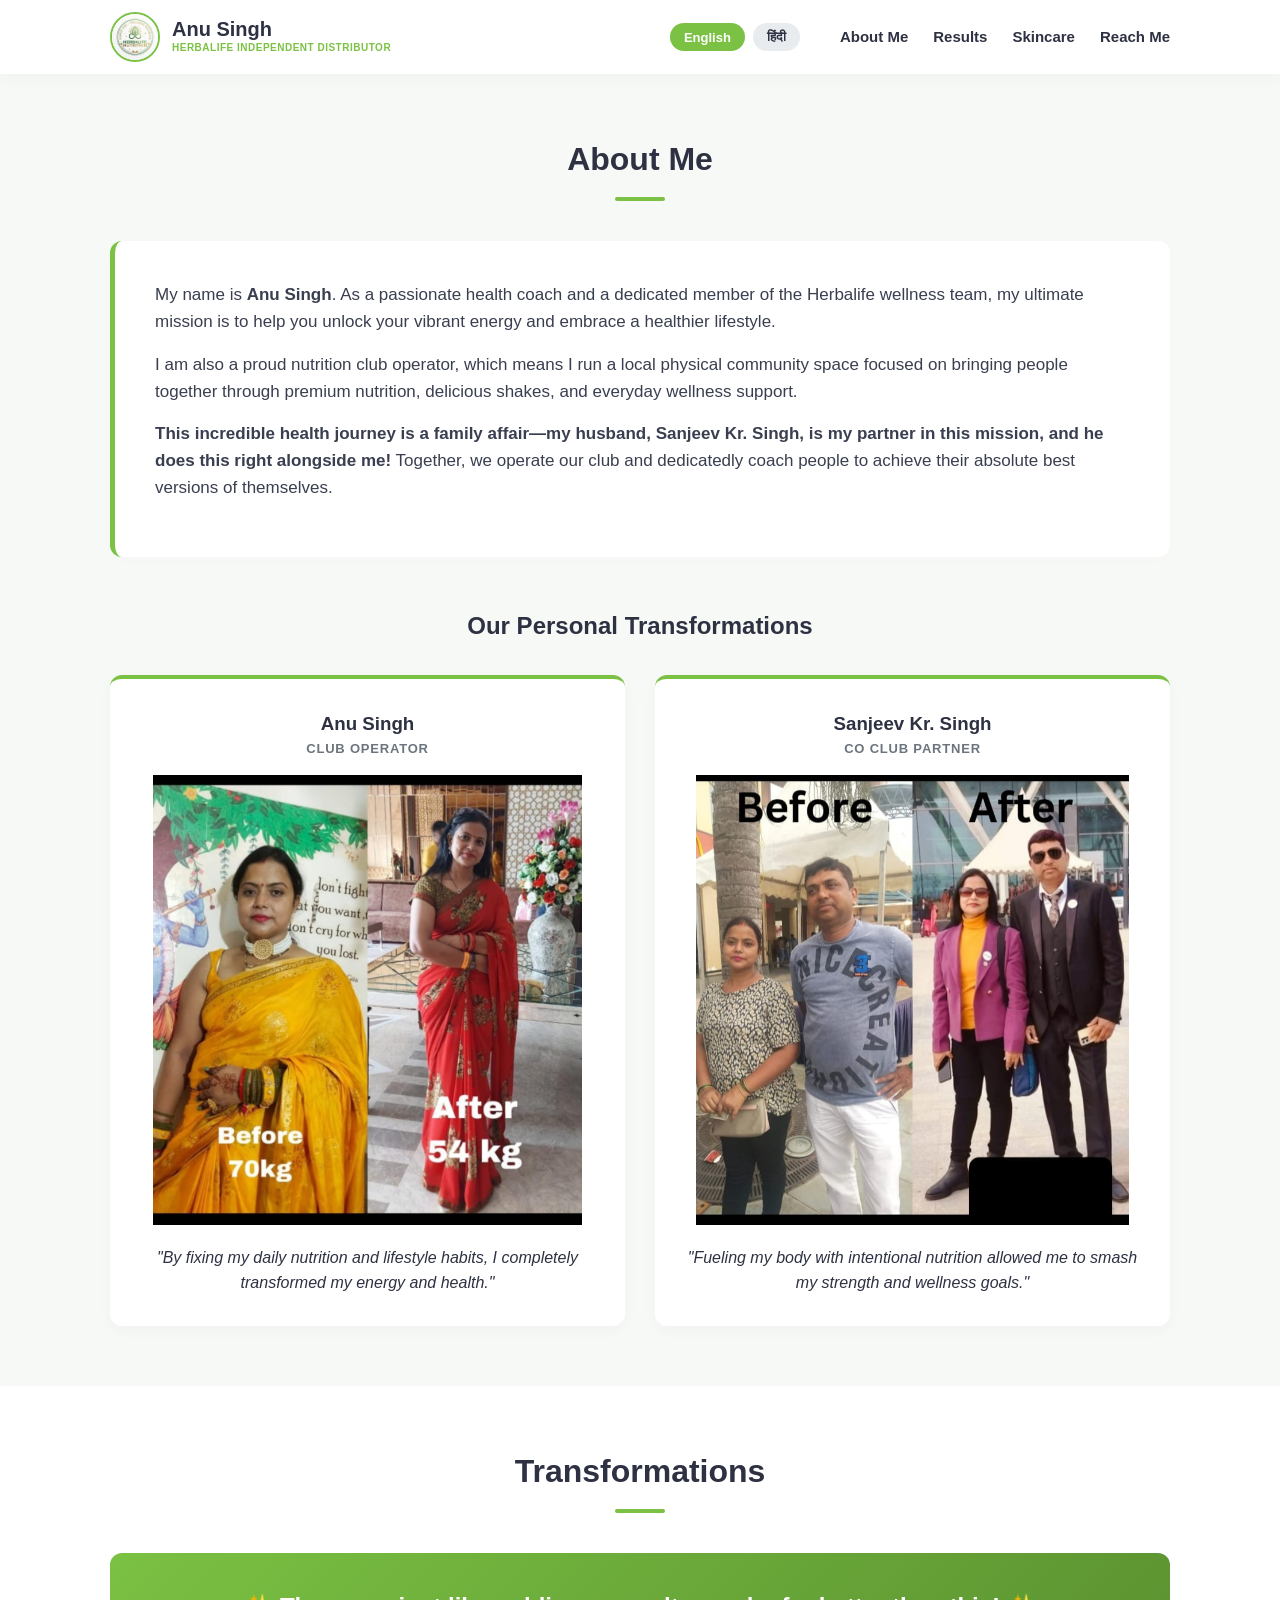
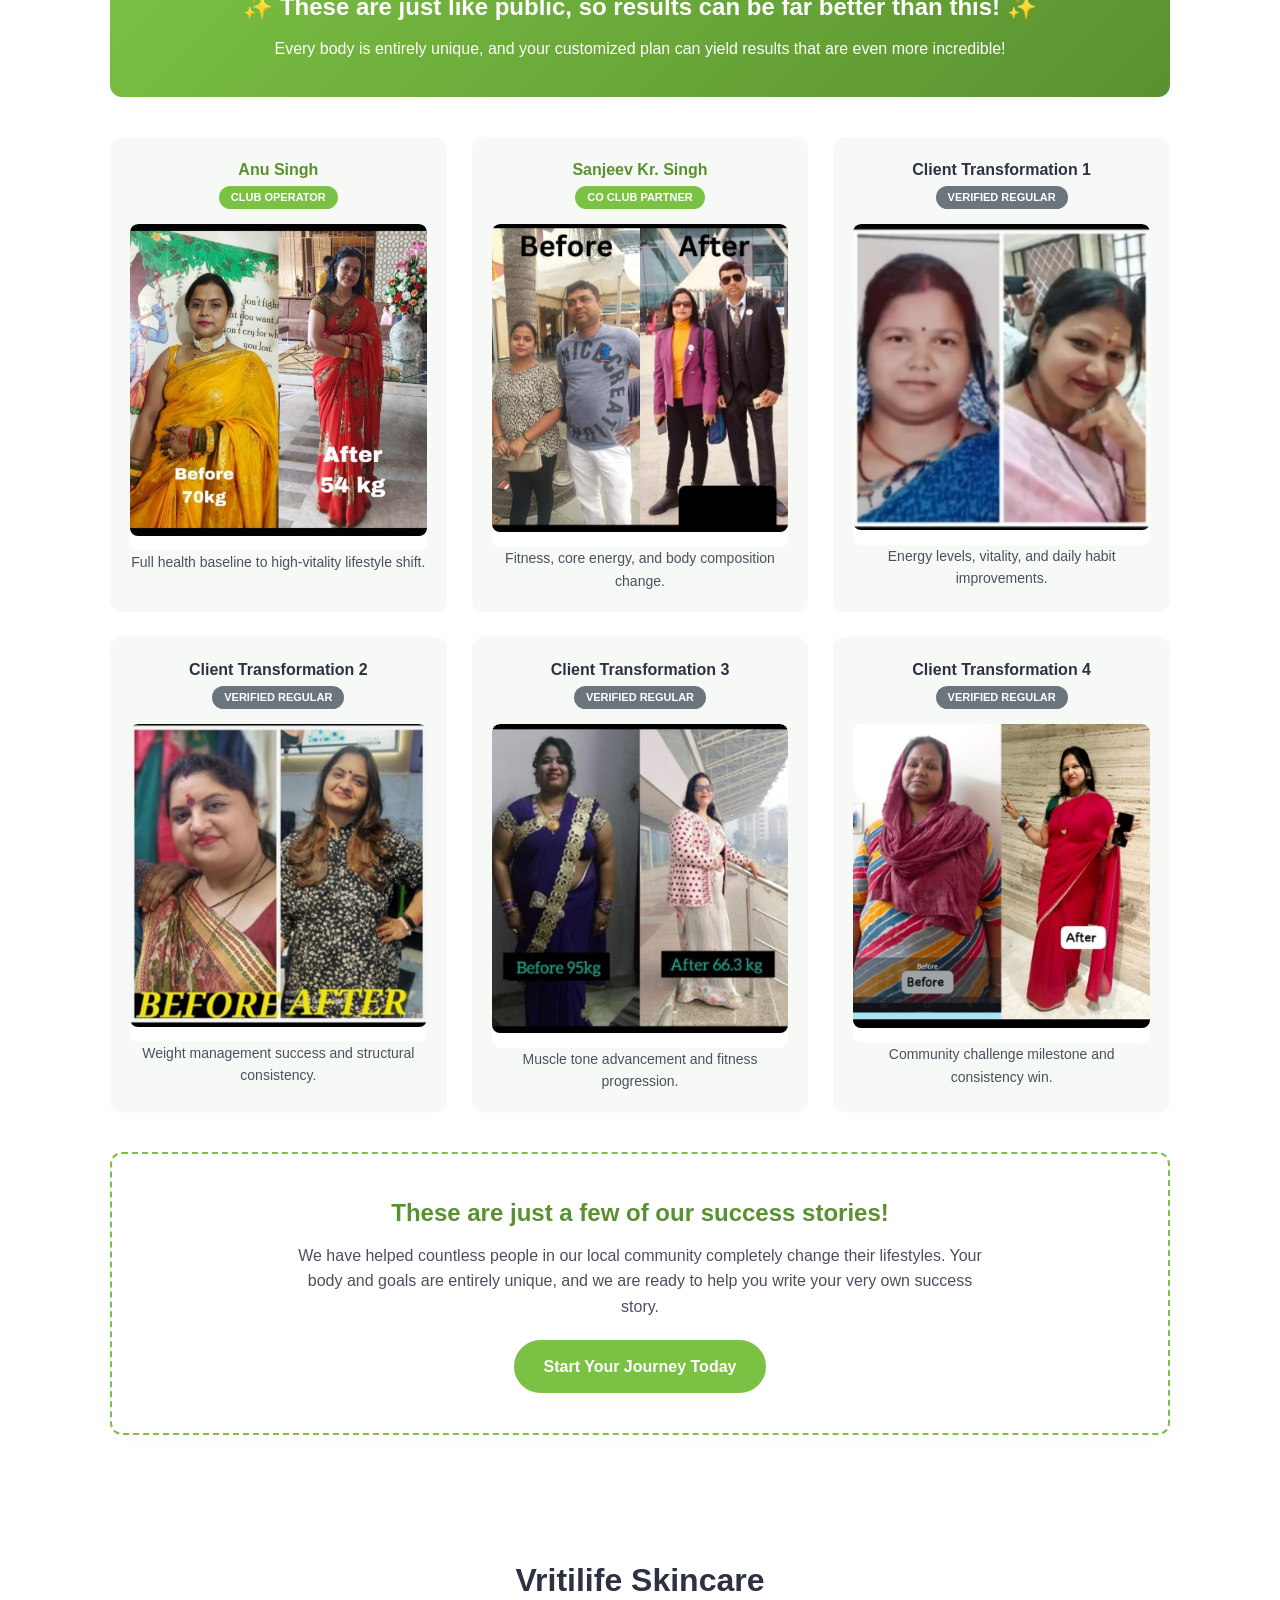
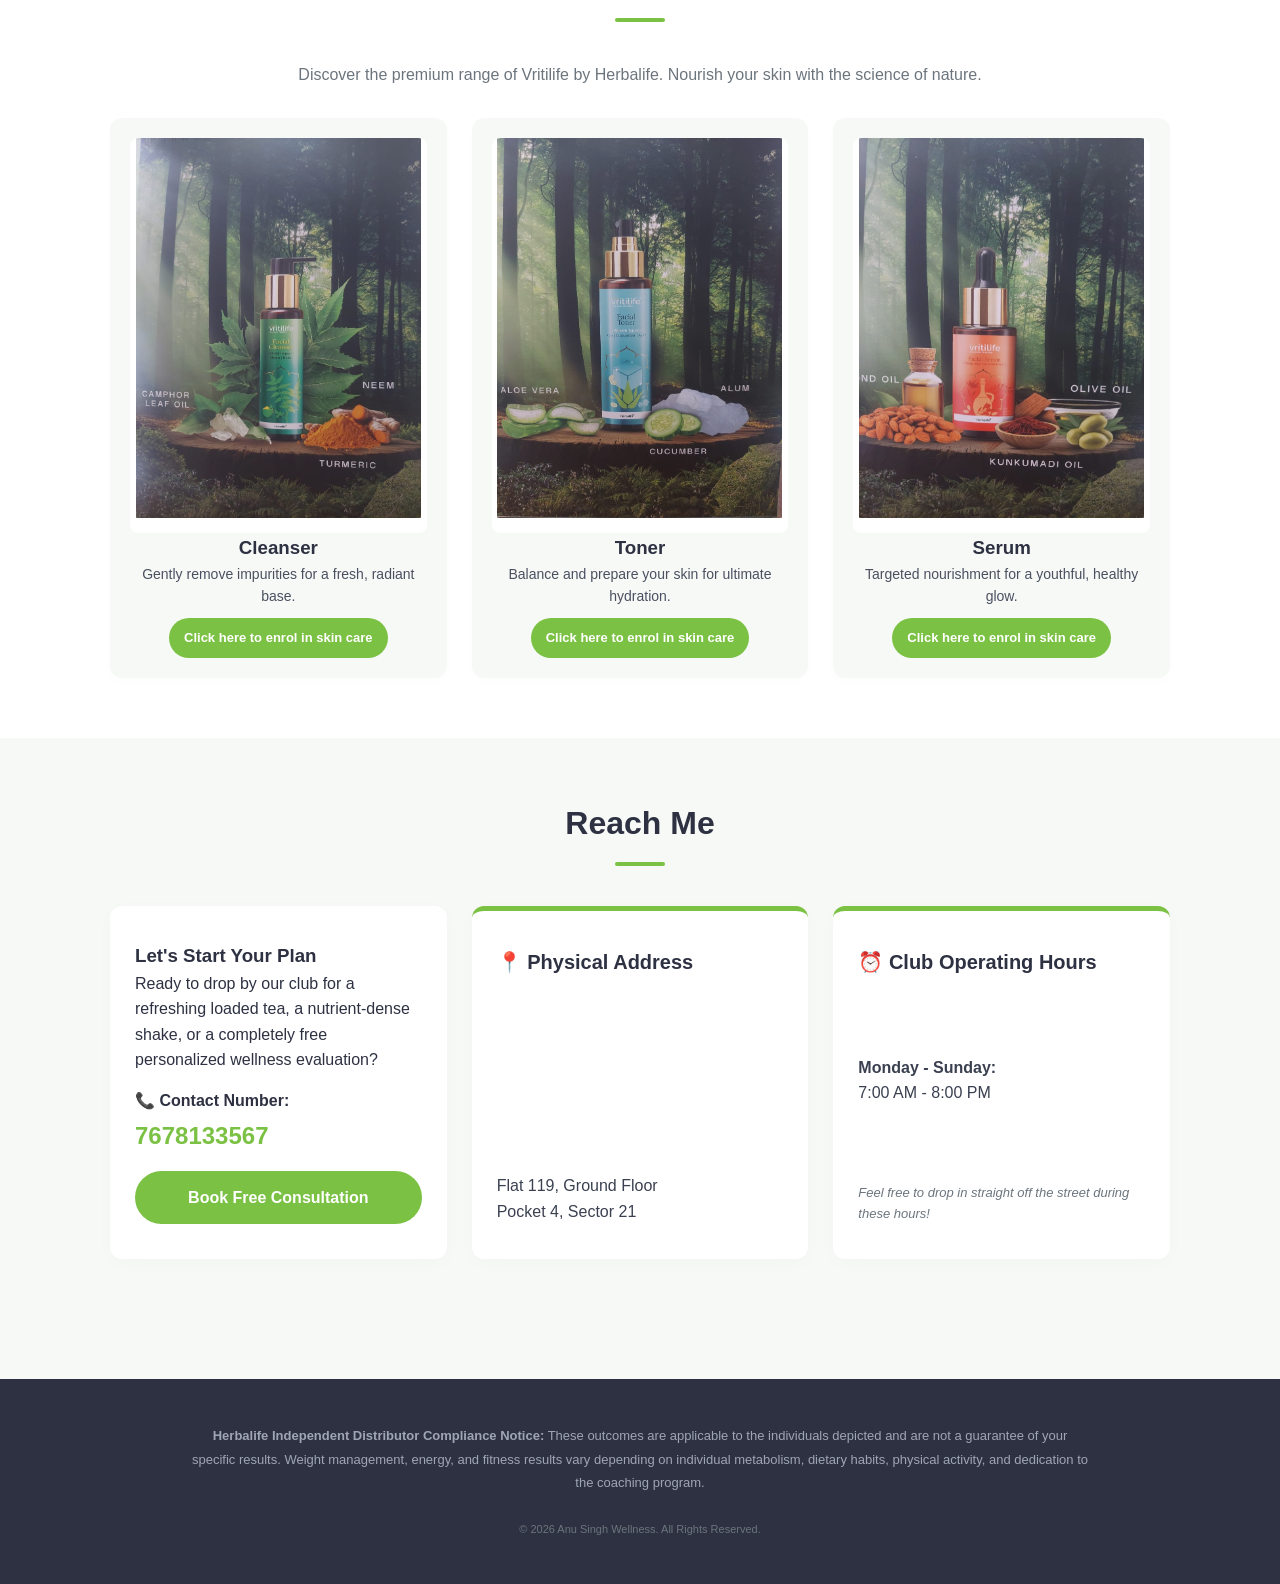
<file: index.html>
<!DOCTYPE html>
<html lang="en">
<head>
    <meta charset="UTF-8">
    <meta name="viewport" content="width=device-width, initial-scale=1.0, maximum-scale=5.0">
    <title>Anu Singh - Health Coach & Nutrition Club Operator</title>
    <link rel="stylesheet" href="style.css">
    <style>
        /* Styles for the language toggle in the navigation */
        .lang-switcher-nav {
            display: flex;
            gap: 8px;
            margin-left: auto;
            margin-right: 15px;
        }
        .lang-btn {
            background: #e9ecef;
            border: none;
            padding: 6px 14px;
            border-radius: 20px;
            font-size: 13px;
            font-weight: 700;
            cursor: pointer;
            transition: all 0.2s ease;
            color: var(--charcoal);
        }
        .lang-btn.active {
            background: var(--primary-green);
            color: var(--white);
        }
        @media (max-width: 900px) {
            .lang-switcher-nav {
                margin-right: 20px;
            }
        }
        @media (max-width: 480px) {
            .lang-btn {
                padding: 4px 10px;
                font-size: 12px;
            }
        }
    </style>
</head>
<body>

    <!-- NAVIGATION HEADER -->
    <header>
        <div class="nav-container">
            <div class="logo-area">
                <img src="images/logo.png" alt="Anu Singh Logo" class="logo-img">
                <div class="logo-text">
                    <h1>Anu Singh</h1>
                    <span id="nav-subtitle">Herbalife Independent Distributor</span>
                </div>
            </div>
            
            <!-- Language Selection Toggle Buttons -->
            <div class="lang-switcher-nav">
                <button type="button" class="lang-btn active" id="idx-btn-en" onclick="setIndexLanguage('en')">English</button>
                <button type="button" class="lang-btn" id="idx-btn-hi" onclick="setIndexLanguage('hi')">हिंदी</button>
            </div>

            <!-- Mobile Menu Toggle Button -->
            <button class="mobile-menu-toggle" aria-label="Toggle Navigation">
                <span class="bar"></span>
                <span class="bar"></span>
                <span class="bar"></span>
            </button>

            <nav class="nav-links">
                <a href="#about" class="nav-link-item" id="nav-about">About Me</a>
                <a href="#results" class="nav-link-item" id="nav-results">Results</a>
                <a href="#skincare" class="nav-link-item" id="nav-skin">Skincare</a> 
                <a href="#reach-me" class="nav-link-item" id="nav-reach">Reach Me</a>
            </nav>
        </div>
    </header>

    <!-- PAGE 1: ABOUT ME SECTION -->
    <section id="about">
        <h2 class="section-title" id="sec-about-title">About Me</h2>
        
        <div class="intro-box fade-in-up">
            <p id="about-p1">My name is <strong>Anu Singh</strong>. As a passionate health coach and a dedicated member of the Herbalife wellness team, my ultimate mission is to help you unlock your vibrant energy and embrace a healthier lifestyle.</p>
            <p id="about-p2">I am also a proud nutrition club operator, which means I run a local physical community space focused on bringing people together through premium nutrition, delicious shakes, and everyday wellness support.</p>
            <p id="about-p3"><strong>This incredible health journey is a family affair—my husband, Sanjeev Kr. Singh, is my partner in this mission, and he does this right alongside me!</strong> Together, we operate our club and dedicatedly coach people to achieve their absolute best versions of themselves.</p>
        </div>

        <h3 class="subsection-title" id="sec-about-sub">Our Personal Transformations</h3>
        
        <div class="two-column-grid">
            <div class="profile-card interactive-hover">
                <h3>Anu Singh</h3>
                <p class="role-subtitle" id="anu-role">Club Operator</p>
                <div class="img-container">
                    <img src="images/anu.jpg" alt="Anu Singh Transformation" class="profile-img">
                </div>
                <p><em id="anu-quote">"By fixing my daily nutrition and lifestyle habits, I completely transformed my energy and health."</em></p>
            </div>

            <div class="profile-card interactive-hover">
                <h3>Sanjeev Kr. Singh</h3>
                <p class="role-subtitle" id="sanj-role">Co Club Partner</p>
                <div class="img-container">
                    <img src="images/sanjeev.jpg" alt="Sanjeev Kr. Singh Transformation" class="profile-img">
                </div>
                <p><em id="sanj-quote">"Fueling my body with intentional nutrition allowed me to smash my strength and wellness goals."</em></p>
            </div>
        </div>
    </section>

    <!-- PAGE 2: RESULTS SECTION -->
    <section id="results" class="white-section">
        <div class="section-inner">
            <h2 class="section-title" id="sec-res-title">Transformations</h2>
            
            <div class="results-banner">
                <h2 id="res-banner-h2">✨ These are just like public, so results can be far better than this! ✨</h2>
                <p id="res-banner-p">Every body is entirely unique, and your customized plan can yield results that are even more incredible!</p>
            </div>

            <!-- 6 Slots Gallery -->
            <div class="results-grid">
                <div class="result-card interactive-hover">
                    <h4 class="green-text">Anu Singh</h4>
                    <p class="tag-subtitle" id="anu-res-role">Club Operator</p>
                    <div class="img-container">
                        <img src="images/anu.jpg" alt="Anu Singh" class="result-img">
                    </div>
                    <p class="result-desc" id="anu-res-desc">Full health baseline to high-vitality lifestyle shift.</p>
                </div>

                <div class="result-card interactive-hover">
                    <h4 class="green-text">Sanjeev Kr. Singh</h4>
                    <p class="tag-subtitle" id="sanj-res-role">Co Club Partner</p>
                    <div class="img-container">
                        <img src="images/sanjeev.jpg" alt="Sanjeev Kr. Singh" class="result-img">
                    </div>
                    <p class="result-desc" id="sanj-res-desc">Fitness, core energy, and body composition change.</p>
                </div>

                <div class="result-card interactive-hover">
                    <h4 id="c1-title">Client Transformation 1</h4>
                    <p class="tag-subtitle standard" id="c1-tag">Verified Regular</p>
                    <div class="img-container">
                        <img src="images/client1.jpg" alt="Client 1" class="result-img">
                    </div>
                    <p class="result-desc" id="c1-desc">Energy levels, vitality, and daily habit improvements.</p>
                </div>

                <div class="result-card interactive-hover">
                    <h4 id="c2-title">Client Transformation 2</h4>
                    <p class="tag-subtitle standard" id="c2-tag">Verified Regular</p>
                    <div class="img-container">
                        <img src="images/client2.jpg" alt="Client 2" class="result-img">
                    </div>
                    <p class="result-desc" id="c2-desc">Weight management success and structural consistency.</p>
                </div>

                <div class="result-card interactive-hover">
                    <h4 id="c3-title">Client Transformation 3</h4>
                    <p class="tag-subtitle standard" id="c3-tag">Verified Regular</p>
                    <div class="img-container">
                        <img src="images/client3.jpg" alt="Client 3" class="result-img">
                    </div>
                    <p class="result-desc" id="c3-desc">Muscle tone advancement and fitness progression.</p>
                </div>

                <div class="result-card interactive-hover">
                    <h4 id="c4-title">Client Transformation 4</h4>
                    <p class="tag-subtitle standard" id="c4-tag">Verified Regular</p>
                    <div class="img-container">
                        <img src="images/client4.jpg" alt="Client 4" class="result-img">
                    </div>
                    <p class="result-desc" id="c4-desc">Community challenge milestone and consistency win.</p>
                </div>
            </div>

            <!-- The "Just A Few Results" Closing Box -->
            <div class="results-footer-cta interactive-hover">
                <h3 id="cta-h3">These are just a few of our success stories!</h3>
                <p id="cta-p">We have helped countless people in our local community completely change their lifestyles. Your body and goals are entirely unique, and we are ready to help you write your very own success story.</p>
                <a href="contact.html" class="btn" id="cta-btn">Start Your Journey Today</a>
            </div>

        </div>
    </section>

    <!-- PAGE: VRITILIFE SKINCARE -->
    <section id="skincare" class="white-section">
        <div class="section-inner">
            <h2 class="section-title" id="skin-title">Vritilife Skincare</h2>
            <p style="text-align: center; margin-bottom: 30px; color: var(--gray);" id="skin-p">Discover the premium range of Vritilife by Herbalife. Nourish your skin with the science of nature.</p>
            
            <div class="results-grid">
                <div class="result-card interactive-hover">
                    <div class="img-container">
                        <img src="images/cleanser.jpg" alt="Vritilife Cleanser" class="result-img">
                    </div>
                    <h3 id="clean-title">Cleanser</h3>
                    <p class="result-desc" id="clean-desc">Gently remove impurities for a fresh, radiant base.</p>
                    <a href="contact.html?goal=Skincare" class="btn" id="clean-btn" style="margin-top: 10px; font-size: 13px; padding: 10px 15px;">Click here to enrol in skin care</a>
                </div>
                <div class="result-card interactive-hover">
                    <div class="img-container">
                        <img src="images/toner.jpg" alt="Vritilife Toner" class="result-img">
                    </div>
                    <h3 id="toner-title">Toner</h3>
                    <p class="result-desc" id="toner-desc">Balance and prepare your skin for ultimate hydration.</p>
                    <a href="contact.html?goal=Skincare" class="btn" id="toner-btn" style="margin-top: 10px; font-size: 13px; padding: 10px 15px;">Click here to enrol in skin care</a>
                </div>
                <div class="result-card interactive-hover">
                    <div class="img-container">
                        <img src="images/serum.jpg" alt="Vritilife Serum" class="result-img">
                    </div>
                    <h3 id="serum-title">Serum</h3>
                    <p class="result-desc" id="serum-desc">Targeted nourishment for a youthful, healthy glow.</p>
                    <a href="contact.html?goal=Skincare" class="btn" id="serum-btn" style="margin-top: 10px; font-size: 13px; padding: 10px 15px;">Click here to enrol in skin care</a>
                </div>
            </div>
        </div>
    </section>

    <!-- PAGE 3: REACH ME SECTION -->
    <section id="reach-me">
        <h2 class="section-title" id="sec-reach-title">Reach Me</h2>
        
        <div class="contact-grid">
            <div class="contact-box interactive-hover">
                <h3 id="r-box1-h3">Let's Start Your Plan</h3>
                <p id="r-box1-p">Ready to drop by our club for a refreshing loaded tea, a nutrient-dense shake, or a completely free personalized wellness evaluation?</p>
                <div class="phone-highlight">
                    <strong id="r-box1-num">📞 Contact Number:</strong>
                    <a href="tel:7678133567">7678133567</a>
                </div>
                <a href="contact.html" class="btn pulse-animation" id="r-box1-btn">Book Free Consultation</a>
            </div>

            <!-- UPDATED PROFESSIONAL ADDRESS -->
            <div class="contact-box border-top-green interactive-hover">
                <div class="icon-title" id="r-box2-title">📍 Physical Address</div>
                <p class="address-text" id="r-box2-add">
                    Flat 119, Ground Floor<br>
                    Pocket 4, Sector 21
                </p>
            </div>

            <!-- UPDATED 7 DAYS A WEEK HOURS -->
            <div class="contact-box border-top-green interactive-hover">
                <div class="icon-title" id="r-box3-title">⏰ Club Operating Hours</div>
                <p class="hours-text" id="r-box3-hrs"><strong>Monday - Sunday:</strong><br>7:00 AM - 8:00 PM</p>
                <p class="hint-text"><em id="r-box3-hint">Feel free to drop in straight off the street during these hours!</em></p>
            </div>
        </div>
    </section>

    <!-- COMPLIANCE FOOTER -->
    <footer>
        <div class="footer-content">
            <p id="footer-comp"><strong>Herbalife Independent Distributor Compliance Notice:</strong> These outcomes are applicable to the individuals depicted and are not a guarantee of your specific results. Weight management, energy, and fitness results vary depending on individual metabolism, dietary habits, physical activity, and dedication to the coaching program.</p>
            <p class="copyright">&copy; 2026 Anu Singh Wellness. All Rights Reserved.</p>
        </div>
    </footer>

    <script src="script.js"></script>
    
    <!-- LANGUAGE SWITCHER SCRIPT -->
    <script>
        const indexTranslations = {
            en: {
                navSub: "Herbalife Independent Distributor",
                nav1: "About Me", nav2: "Results", nav3: "Skincare", nav4: "Reach Me",
                secAboutTitle: "About Me",
                aboutP1: "My name is <strong>Anu Singh</strong>. As a passionate health coach and a dedicated member of the Herbalife wellness team, my ultimate mission is to help you unlock your vibrant energy and embrace a healthier lifestyle.",
                aboutP2: "I am also a proud nutrition club operator, which means I run a local physical community space focused on bringing people together through premium nutrition, delicious shakes, and everyday wellness support.",
                aboutP3: "<strong>This incredible health journey is a family affair—my husband, Sanjeev Kr. Singh, is my partner in this mission, and he does this right alongside me!</strong> Together, we operate our club and dedicatedly coach people to achieve their absolute best versions of themselves.",
                secAboutSub: "Our Personal Transformations",
                roleOp: "Club Operator", roleCo: "Co Club Partner",
                anuQuote: '"By fixing my daily nutrition and lifestyle habits, I completely transformed my energy and health."',
                sanjQuote: '"Fueling my body with intentional nutrition allowed me to smash my strength and wellness goals."',
                secResTitle: "Transformations",
                resBannerH2: "✨ These are just like public, so results can be far better than this! ✨",
                resBannerP: "Every body is entirely unique, and your customized plan can yield results that are even more incredible!",
                anuResDesc: "Full health baseline to high-vitality lifestyle shift.",
                sanjResDesc: "Fitness, core energy, and body composition change.",
                cTitle: "Client Transformation", cTag: "Verified Regular",
                c1Desc: "Energy levels, vitality, and daily habit improvements.",
                c2Desc: "Weight management success and structural consistency.",
                c3Desc: "Muscle tone advancement and fitness progression.",
                c4Desc: "Community challenge milestone and consistency win.",
                ctaH3: "These are just a few of our success stories!",
                ctaP: "We have helped countless people in our local community completely change their lifestyles. Your body and goals are entirely unique, and we are ready to help you write your very own success story.",
                ctaBtn: "Start Your Journey Today",
                skinTitle: "Vritilife Skincare",
                skinP: "Discover the premium range of Vritilife by Herbalife. Nourish your skin with the science of nature.",
                clTitle: "Cleanser", clDesc: "Gently remove impurities for a fresh, radiant base.",
                tnTitle: "Toner", tnDesc: "Balance and prepare your skin for ultimate hydration.",
                srTitle: "Serum", srDesc: "Targeted nourishment for a youthful, healthy glow.",
                skinBtn: "Click here to enrol in skin care",
                secReachTitle: "Reach Me",
                rBox1H3: "Let's Start Your Plan",
                rBox1P: "Ready to drop by our club for a refreshing loaded tea, a nutrient-dense shake, or a completely free personalized wellness evaluation?",
                rBox1Num: "📞 Contact Number:",
                rBox1Btn: "Book Free Consultation",
                rBox2Title: "📍 Physical Address",
                rBox2Add: "Flat 119, Ground Floor<br>Pocket 4, Sector 21",
                rBox3Title: "⏰ Club Operating Hours",
                rBox3Hrs: "<strong>Monday - Sunday:</strong><br>7:00 AM - 8:00 PM",
                rBox3Hint: "Feel free to drop in straight off the street during these hours!",
                footerComp: "<strong>Herbalife Independent Distributor Compliance Notice:</strong> These outcomes are applicable to the individuals depicted and are not a guarantee of your specific results. Weight management, energy, and fitness results vary depending on individual metabolism, dietary habits, physical activity, and dedication to the coaching program."
            },
            hi: {
                navSub: "हर्बालाइफ इंडिपेंडेंट डिस्ट्रीब्यूटर",
                nav1: "मेरे बारे में", nav2: "परिणाम", nav3: "स्किनकेयर", nav4: "संपर्क करें",
                secAboutTitle: "मेरे बारे में",
                aboutP1: "मेरा नाम <strong>अनु सिंह</strong> है। हर्बालाइफ वेलनेस टीम के एक समर्पित सदस्य और हेल्थ कोच के रूप में, मेरा मिशन आपको एक स्वस्थ और ऊर्जावान जीवनशैली अपनाने में मदद करना है।",
                aboutP2: "मैं एक न्यूट्रिशन क्लब ऑपरेटर भी हूँ, जिसका अर्थ है कि मैं एक ऐसा कम्युनिटी स्पेस चलाती हूँ जहाँ लोग बेहतरीन न्यूट्रिशन, स्वादिष्ट शेक और रोज़मर्रा के वेलनेस सपोर्ट के लिए एक साथ आते हैं।",
                aboutP3: "<strong>यह शानदार स्वास्थ्य यात्रा एक पारिवारिक मिशन है—मेरे पति, संजीव कुमार सिंह, इस मिशन में मेरे पार्टनर हैं!</strong> हम दोनों मिलकर अपने क्लब का संचालन करते हैं और लोगों को उनका सर्वश्रेष्ठ संस्करण बनने में मदद करते हैं।",
                secAboutSub: "हमारे व्यक्तिगत बदलाव (Transformations)",
                roleOp: "क्लब ऑपरेटर", roleCo: "सह क्लब पार्टनर",
                anuQuote: '"अपने दैनिक पोषण और जीवनशैली की आदतों को ठीक करके, मैंने अपनी ऊर्जा और स्वास्थ्य को पूरी तरह से बदल दिया है।"',
                sanjQuote: '"सही पोषण के साथ अपने शरीर को ऊर्जा देने से मुझे अपनी फिटनेस और स्वास्थ्य के लक्ष्यों को प्राप्त करने में मदद मिली।"',
                secResTitle: "बदलाव (Transformations)",
                resBannerH2: "✨ यह सिर्फ कुछ परिणाम हैं, आपके परिणाम इससे भी बेहतर हो सकते हैं! ✨",
                resBannerP: "हर शरीर पूरी तरह से अलग है, और आपका कस्टमाइज़्ड प्लान आपको और भी अविश्वसनीय परिणाम दे सकता है!",
                anuResDesc: "बेहतर स्वास्थ्य और उच्च ऊर्जा वाली जीवनशैली में पूर्ण बदलाव।",
                sanjResDesc: "फिटनेस, ऊर्जा और शारीरिक संरचना में सकारात्मक बदलाव।",
                cTitle: "क्लाइंट ट्रांसफॉर्मेशन", cTag: "सत्यापित नियमित",
                c1Desc: "ऊर्जा के स्तर और दैनिक आदतों में सुधार।",
                c2Desc: "वजन प्रबंधन में सफलता और निरंतरता।",
                c3Desc: "मांसपेशियों के विकास और फिटनेस में प्रगति।",
                c4Desc: "कम्युनिटी चैलेंज जीतना और निरंतरता बनाए रखना।",
                ctaH3: "ये हमारी सफलता की कुछ ही कहानियाँ हैं!",
                ctaP: "हमने अपने समुदाय में अनगिनत लोगों की जीवनशैली बदलने में मदद की है। आपका शरीर और लक्ष्य पूरी तरह से अद्वितीय हैं, और हम आपकी अपनी सफलता की कहानी लिखने में मदद करने के लिए तैयार हैं।",
                ctaBtn: "आज ही अपनी यात्रा शुरू करें",
                skinTitle: "Vritilife स्किनकेयर",
                skinP: "हर्बालाइफ की प्रीमियम 'Vritilife'レンジ खोजें। प्रकृति के विज्ञान के साथ अपनी त्वचा को पोषण दें।",
                clTitle: "क्लींजर (Cleanser)", clDesc: "एक ताज़ा और चमकदार बेस के लिए अशुद्धियों को धीरे से हटाता है।",
                tnTitle: "टोनर (Toner)", tnDesc: "बेहतरीन हाइड्रेशन के लिए आपकी त्वचा को संतुलित और तैयार करता है।",
                srTitle: "सीरम (Serum)", srDesc: "युवा और स्वस्थ चमक के लिए लक्षित पोषण प्रदान करता है।",
                skinBtn: "स्किनकेयर में एनरोल करने के लिए यहाँ क्लिक करें",
                secReachTitle: "संपर्क करें",
                rBox1H3: "अपना प्लान शुरू करें",
                rBox1P: "क्या आप रिफ्रेशिंग लोडेड टी, पौष्टिक शेक, या पूरी तरह से मुफ्त व्यक्तिगत वेलनेस मूल्यांकन (Wellness Evaluation) के लिए हमारे क्लब आने के लिए तैयार हैं?",
                rBox1Num: "📞 संपर्क नंबर:",
                rBox1Btn: "फ्री कंसल्टेशन बुक करें",
                rBox2Title: "📍 हमारा पता",
                rBox2Add: "फ्लैट 119, ग्राउंड फ्लोर<br>पॉकेट 4, सेक्टर 21",
                rBox3Title: "⏰ क्लब खुलने का समय",
                rBox3Hrs: "<strong>सोमवार - रविवार:</strong><br>सुबह 7:00 - रात 8:00 बजे",
                rBox3Hint: "इन घंटों के दौरान बेझिझक हमारे क्लब में आएं!",
                footerComp: "<strong>हर्बालाइफ इंडिपेंडेंट डिस्ट्रीब्यूटर अनुपालन सूचना:</strong> ये परिणाम केवल दर्शाए गए व्यक्तियों पर लागू होते हैं और आपके विशिष्ट परिणामों की कोई गारंटी नहीं हैं। वजन प्रबंधन, ऊर्जा और फिटनेस परिणाम व्यक्तिगत चयापचय (Metabolism), आहार की आदतों और शारीरिक गतिविधि पर निर्भर करते हैं।"
            }
        };

        function setIndexLanguage(lang) {
            // Toggle active styling on buttons
            document.getElementById('idx-btn-en').classList.toggle('active', lang === 'en');
            document.getElementById('idx-btn-hi').classList.toggle('active', lang === 'hi');

            const t = indexTranslations[lang];

            // Header Nav
            document.getElementById('nav-subtitle').innerText = t.navSub;
            document.getElementById('nav-about').innerText = t.nav1;
            document.getElementById('nav-results').innerText = t.nav2;
            document.getElementById('nav-skin').innerText = t.nav3;
            document.getElementById('nav-reach').innerText = t.nav4;

            // About Section
            document.getElementById('sec-about-title').innerText = t.secAboutTitle;
            document.getElementById('about-p1').innerHTML = t.aboutP1;
            document.getElementById('about-p2').innerHTML = t.aboutP2;
            document.getElementById('about-p3').innerHTML = t.aboutP3;
            document.getElementById('sec-about-sub').innerText = t.secAboutSub;
            
            document.getElementById('anu-role').innerText = t.roleOp;
            document.getElementById('sanj-role').innerText = t.roleCo;
            document.getElementById('anu-quote').innerText = t.anuQuote;
            document.getElementById('sanj-quote').innerText = t.sanjQuote;

            // Results Section
            document.getElementById('sec-res-title').innerText = t.secResTitle;
            document.getElementById('res-banner-h2').innerText = t.resBannerH2;
            document.getElementById('res-banner-p').innerText = t.resBannerP;
            
            document.getElementById('anu-res-role').innerText = t.roleOp;
            document.getElementById('anu-res-desc').innerText = t.anuResDesc;
            document.getElementById('sanj-res-role').innerText = t.roleCo;
            document.getElementById('sanj-res-desc').innerText = t.sanjResDesc;

            for(let i=1; i<=4; i++) {
                document.getElementById('c'+i+'-title').innerText = t.cTitle + ' ' + i;
                document.getElementById('c'+i+'-tag').innerText = t.cTag;
            }
            document.getElementById('c1-desc').innerText = t.c1Desc;
            document.getElementById('c2-desc').innerText = t.c2Desc;
            document.getElementById('c3-desc').innerText = t.c3Desc;
            document.getElementById('c4-desc').innerText = t.c4Desc;

            document.getElementById('cta-h3').innerText = t.ctaH3;
            document.getElementById('cta-p').innerText = t.ctaP;
            document.getElementById('cta-btn').innerText = t.ctaBtn;

            // Skincare Section
            document.getElementById('skin-title').innerText = t.skinTitle;
            document.getElementById('skin-p').innerText = t.skinP;
            document.getElementById('clean-title').innerText = t.clTitle;
            document.getElementById('clean-desc').innerText = t.clDesc;
            document.getElementById('clean-btn').innerText = t.skinBtn;
            document.getElementById('toner-title').innerText = t.tnTitle;
            document.getElementById('toner-desc').innerText = t.tnDesc;
            document.getElementById('toner-btn').innerText = t.skinBtn;
            document.getElementById('serum-title').innerText = t.srTitle;
            document.getElementById('serum-desc').innerText = t.srDesc;
            document.getElementById('serum-btn').innerText = t.skinBtn;

            // Reach Me Section
            document.getElementById('sec-reach-title').innerText = t.secReachTitle;
            document.getElementById('r-box1-h3').innerText = t.rBox1H3;
            document.getElementById('r-box1-p').innerText = t.rBox1P;
            document.getElementById('r-box1-num').innerText = t.rBox1Num;
            document.getElementById('r-box1-btn').innerText = t.rBox1Btn;
            
            document.getElementById('r-box2-title').innerText = t.rBox2Title;
            document.getElementById('r-box2-add').innerHTML = t.rBox2Add;
            
            document.getElementById('r-box3-title').innerText = t.rBox3Title;
            document.getElementById('r-box3-hrs').innerHTML = t.rBox3Hrs;
            document.getElementById('r-box3-hint').innerText = t.rBox3Hint;

            // Footer
            document.getElementById('footer-comp').innerHTML = t.footerComp;
        }
    </script>
</body>
</html>
</file>
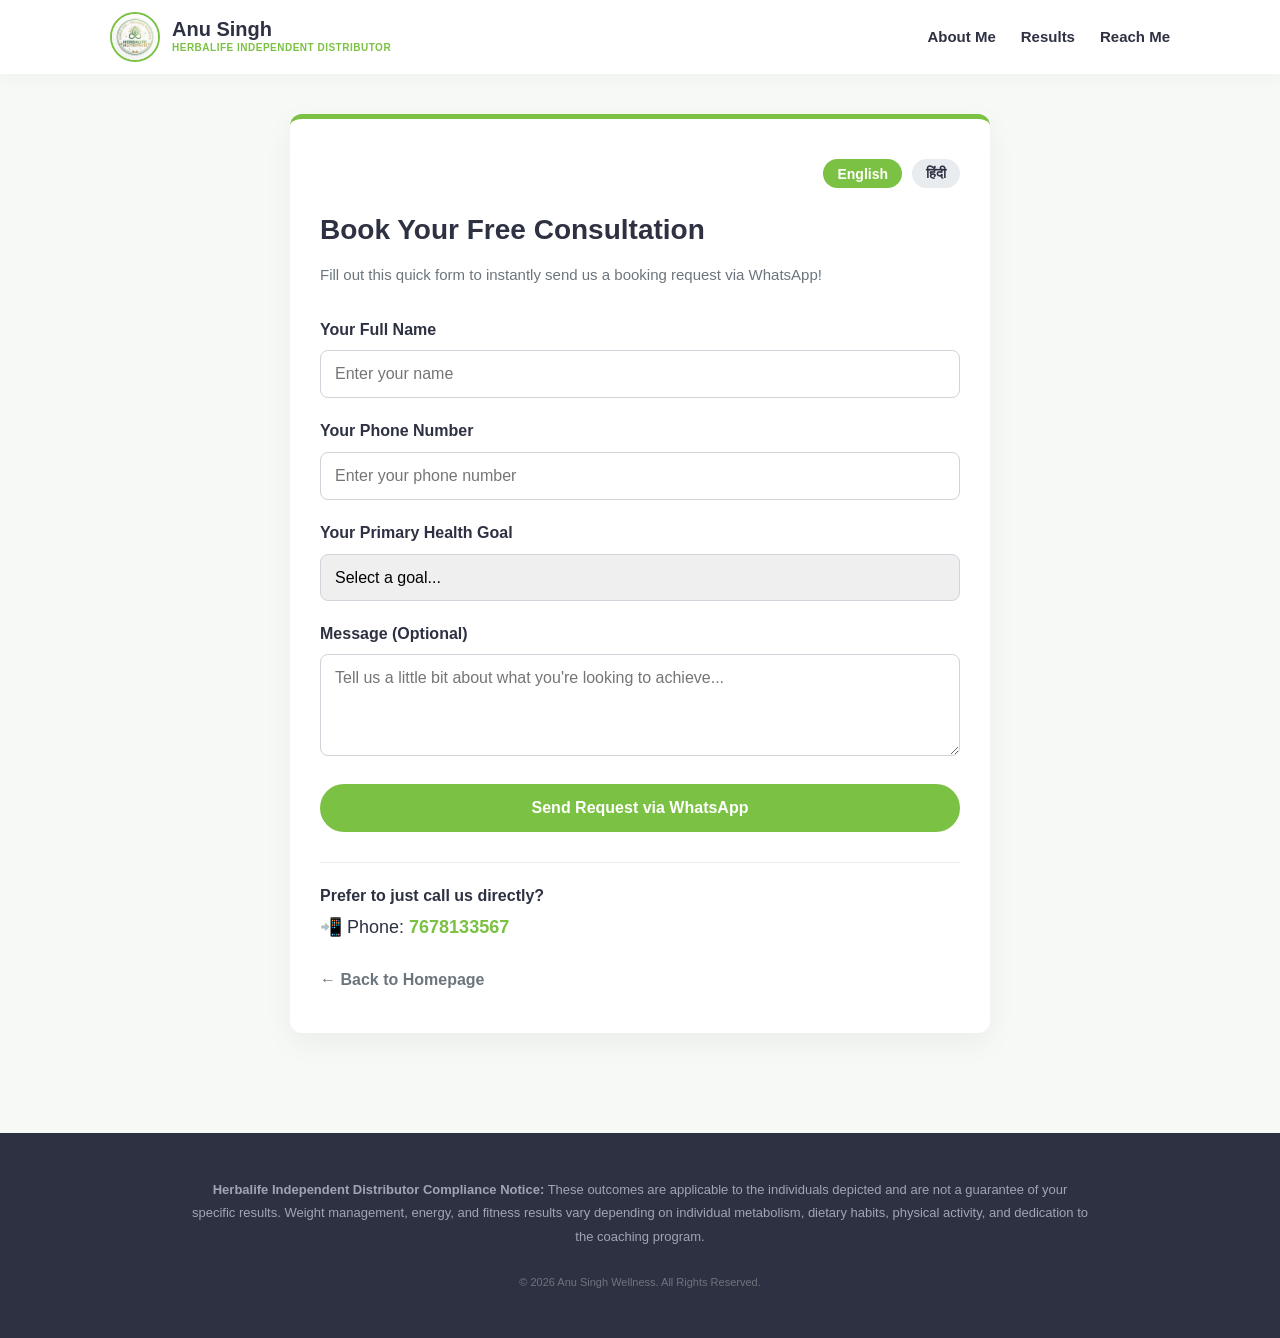
<file: contact.html>
<!DOCTYPE html>
<html lang="en">
<head>
    <meta charset="UTF-8">
    <meta name="viewport" content="width=device-width, initial-scale=1.0, maximum-scale=5.0">
    <title>Book a Consultation - Anu Singh</title>
    <link rel="stylesheet" href="style.css">
    <style>
        .contact-page-container {
            max-width: 700px;
            margin: 20px auto;
            background: var(--white);
            padding: 40px 30px;
            border-radius: 12px;
            box-shadow: 0 10px 30px rgba(0,0,0,0.05);
            border-top: 5px solid var(--primary-green);
            transform: translateY(0);
            animation: formAppear 0.5s cubic-bezier(0.16, 1, 0.3, 1);
        }
        @keyframes formAppear {
            from { opacity: 0; transform: translateY(20px); }
            to { opacity: 1; transform: translateY(0); }
        }
        .lang-switcher {
            display: flex;
            justify-content: flex-end;
            gap: 10px;
            margin-bottom: 20px;
        }
        .lang-btn {
            background: #e9ecef;
            border: none;
            padding: 6px 14px;
            border-radius: 20px;
            font-size: 14px;
            font-weight: 600;
            cursor: pointer;
            transition: all 0.2s ease;
            color: var(--charcoal);
        }
        .lang-btn.active {
            background: var(--primary-green);
            color: var(--white);
        }
        .form-group {
            margin-bottom: 20px;
            text-align: left;
        }
        .form-group label {
            display: block;
            margin-bottom: 8px;
            font-weight: 600;
            color: var(--charcoal);
        }
        .form-group input, .form-group select, .form-group textarea {
            width: 100%;
            padding: 14px;
            border: 1px solid #ced4da;
            border-radius: 8px;
            font-size: 16px;
            transition: all 0.3s ease;
            -webkit-appearance: none;
        }
        .form-group input:focus, .form-group select:focus, .form-group textarea:focus {
            outline: none;
            border-color: var(--primary-green);
            box-shadow: 0 0 0 3px rgba(123, 193, 67, 0.2);
        }
        .back-link {
            display: inline-block;
            margin-top: 25px;
            color: var(--gray);
            text-decoration: none;
            font-weight: 600;
            transition: color 0.2s ease;
        }
        .back-link:hover {
            color: var(--primary-green);
        }
        @media (max-width: 480px) {
            .contact-page-container {
                padding: 25px 20px;
                margin: 10px;
            }
        }
    </style>
</head>
<body>

    <header>
        <div class="nav-container">
            <div class="logo-area">
                <img src="images/logo.png" alt="Anu Singh Logo" class="logo-img" onerror="this.style.display='none'">
                <div class="logo-text">
                    <h1>Anu Singh</h1>
                    <span>Herbalife Independent Distributor</span>
                </div>
            </div>
            <nav class="nav-links">
                <a href="index.html#about" class="nav-link-item">About Me</a>
                <a href="index.html#results" class="nav-link-item">Results</a>
                <a href="index.html#reach-me" class="nav-link-item">Reach Me</a>
            </nav>
        </div>
    </header>

    <section style="padding: 20px 10px;">
        <div class="contact-page-container">
            
            <div class="lang-switcher">
                <button type="button" class="lang-btn active" id="btn-en" onclick="setLanguage('en')">English</button>
                <button type="button" class="lang-btn" id="btn-hi" onclick="setLanguage('hi')">हिंदी</button>
            </div>

            <h2 id="form-title" style="font-size: 28px; margin-bottom: 10px; color: var(--charcoal);">Book Your Free Consultation</h2>
            <p id="form-desc" style="color: var(--gray); margin-bottom: 30px; font-size: 15px;">Fill out this quick form to instantly send us a booking request via WhatsApp!</p>
            
            <form id="whatsappForm">
                <div class="form-group">
                    <label id="lbl-name" for="name">Your Full Name</label>
                    <input type="text" id="name" placeholder="Enter your name" required>
                </div>

                <div class="form-group">
                    <label id="lbl-phone" for="phone">Your Phone Number</label>
                    <input type="tel" id="phone" placeholder="Enter your phone number" required>
                </div>

                <div class="form-group" style="position: relative;">
                    <label id="lbl-goal" for="goal">Your Primary Health Goal</label>
                    <select id="goal" required style="background-image: url('data:image/svg+xml;charset=US-ASCII,%3Csvg%20xmlns%3D%22http%3A//w3.org/2000/svg%22%20width%3D%22292.4%22%20height%3D%22292.4%22%3E%3Cpath%20fill%3D%22%236c757d%22%20d%3D%22M287%2069.4a17.6%2017.6%200%200%200-13-5.4H18.4c-5%200-9.3%201.8-12.9%205.4A17.6%2017.6%200%200%200%200%2082.2c0%205%201.8%209.3%205.4%2012.9l128%20127.9c3.6%203.6%207.8%205.4%2012.8%205.4s9.2-1.8%2012.8-5.4L287%2095c3.5-3.5%205.4-7.8%205.4-12.8%200-5-1.9-9.2-5.5-12.8z%22/%3E%3C/svg%3E'); background-repeat: no-repeat; background-position: right%2014px%20top%2050%25; background-size:%2012px%20auto;">
                        <option value="" disabled selected id="opt-placeholder">Select a goal...</option>
                        <option value="Weight Management" id="opt-g1">Weight Management</option>
                        <option value="Clean Energy Boost" id="opt-g2">Clean Energy Boost</option>
                        <option value="Fitness & Muscle Gain" id="opt-g3">Fitness & Muscle Gain</option>
                        <option value="Healthy Habits / Club Visit" id="opt-g4">Healthy Habits / Nutrition Club Visit</option>
                        <option value="Skincare" id="opt-g5">Skincare</option>
                    </select>
                </div>

                <div class="form-group">
                    <label id="lbl-msg" for="message">Message (Optional)</label>
                    <textarea id="message" rows="4" placeholder="Tell us a little bit about what you're looking to achieve..."></textarea>
                </div>

                <button type="submit" id="submit-btn" class="btn pulse-animation" style="width: 100%; border: none; cursor: pointer; font-size: 16px; padding: 15px;">Send Request via WhatsApp</button>
            </form>

            <div style="margin-top: 30px; padding-top: 20px; border-top: 1px solid var(--border-light);">
                <p id="call-text" style="font-weight: bold; margin-bottom: 5px; color: var(--charcoal);">Prefer to just call us directly?</p>
                <p style="font-size: 18px;">📲 Phone: <a href="tel:7678133567" style="color: var(--primary-green); font-weight: bold; text-decoration: none;">7678133567</a></p>
            </div>

            <a href="index.html" id="back-home-link" class="back-link">← Back to Homepage</a>
        </div>
    </section>

    <footer>
        <div class="footer-content">
            <p><strong>Herbalife Independent Distributor Compliance Notice:</strong> These outcomes are applicable to the individuals depicted and are not a guarantee of your specific results. Weight management, energy, and fitness results vary depending on individual metabolism, dietary habits, physical activity, and dedication to the coaching program.</p>
            <p class="copyright">&copy; 2026 Anu Singh Wellness. All Rights Reserved.</p>
        </div>
    </footer>

    <script>
        // Language Text Assets Dictionary
        const translations = {
            en: {
                title: "Book Your Free Consultation",
                desc: "Fill out this quick form to instantly send us a booking request via WhatsApp!",
                name: "Your Full Name",
                namePl: "Enter your name",
                phone: "Your Phone Number",
                phonePl: "Enter your phone number",
                goal: "Your Primary Health Goal",
                goalPl: "Select a goal...",
                g1: "Weight Management",
                g2: "Clean Energy Boost",
                g3: "Fitness & Muscle Gain",
                g4: "Healthy Habits / Nutrition Club Visit",
                g5: "Skincare",
                msg: "Message (Optional)",
                msgPl: "Tell us a little bit about what you're looking to achieve...",
                btn: "Send Request via WhatsApp",
                processing: "कृपया प्रतीक्षा करें (Processing...)...",
                call: "Prefer to just call us directly?",
                back: "← Back to Homepage"
            },
            hi: {
                title: "फ्री कंसल्टेशन बुक करें",
                desc: "व्हाट्सएप के माध्यम से बुकिंग अनुरोध भेजने के लिए इस फॉर्म को तुरंत भरें!",
                name: "आपका पूरा नाम",
                namePl: "अपना नाम यहाँ लिखें",
                phone: "आपका फ़ोन नंबर",
                phonePl: "अपना फ़ोन नंबर लिखें",
                goal: "आपका मुख्य स्वास्थ्य लक्ष्य",
                goalPl: "एक लक्ष्य चुनें...",
                g1: "वजन कम करना / वजन बढ़ाना (Weight Management)",
                g2: "थकावट दूर करना (Clean Energy Boost)",
                g3: "फिटनेस और मसल्स गेन (Fitness & Muscle Gain)",
                g4: "स्वस्थ आदतें / न्यूट्रिशन क्लब विज़िट (Club Visit)",
                g5: "स्किनकेयर (Skincare)",
                msg: "संदेश (वैकल्पिक)",
                msgPl: "आप जो हासिल करना चाहते हैं उसके बारे में हमें थोड़ा बताएं...",
                btn: "व्हाट्सएप पर संदेश भेजें",
                processing: "कृपया प्रतीक्षा करें...",
                call: "सीधे कॉल करना पसंद करते हैं?",
                back: "← होमपेज पर वापस जाएं"
            }
        };

        let currentLang = 'en';

        function setLanguage(lang) {
            currentLang = lang;
            
            // Toggle active classes on buttons
            document.getElementById('btn-en').classList.toggle('active', lang === 'en');
            document.getElementById('btn-hi').classList.toggle('active', lang === 'hi');

            // Swap out all text elements cleanly
            document.getElementById('form-title').innerText = translations[lang].title;
            document.getElementById('form-desc').innerText = translations[lang].desc;
            document.getElementById('lbl-name').innerText = translations[lang].name;
            document.getElementById('name').placeholder = translations[lang].namePl;
            document.getElementById('lbl-phone').innerText = translations[lang].phone;
            document.getElementById('phone').placeholder = translations[lang].phonePl;
            document.getElementById('lbl-goal').innerText = translations[lang].goal;
            document.getElementById('opt-placeholder').innerText = translations[lang].goalPl;
            document.getElementById('opt-g1').innerText = translations[lang].g1;
            document.getElementById('opt-g2').innerText = translations[lang].g2;
            document.getElementById('opt-g3').innerText = translations[lang].g3;
            document.getElementById('opt-g4').innerText = translations[lang].g4;
            document.getElementById('opt-g5').innerText = translations[lang].g5;
            document.getElementById('lbl-msg').innerText = translations[lang].msg;
            document.getElementById('message').placeholder = translations[lang].msgPl;
            document.getElementById('submit-btn').innerText = translations[lang].btn;
            document.getElementById('call-text').innerText = translations[lang].call;
            document.getElementById('back-home-link').innerText = translations[lang].back;
        }

        // Auto-select Goal from URL parameter
        document.addEventListener("DOMContentLoaded", function() {
            const urlParams = new URLSearchParams(window.location.search);
            const incomingGoal = urlParams.get('goal');
            if (incomingGoal) {
                const goalSelect = document.getElementById('goal');
                if (goalSelect.querySelector(`option[value="${incomingGoal}"]`)) {
                    goalSelect.value = incomingGoal;
                }
            }
        });

        document.getElementById("whatsappForm").addEventListener("submit", async function(e) {
            e.preventDefault();
            
            var submitBtn = document.getElementById("submit-btn");
            submitBtn.innerText = translations[currentLang].processing;
            submitBtn.disabled = true;

            var name = document.getElementById("name").value;
            var phone = document.getElementById("phone").value;
            var goal = document.getElementById("goal").value;
            var message = document.getElementById("message").value;
            var waNumber = "917678133567";

            // Standard dictionary mapping for the finalized message translation string
            var goalMapping = {
                "Weight Management": "वजन कम करना / वजन बढ़ाना (Weight Management)",
                "Clean Energy Boost": "थकावट दूर करना (Clean Energy Boost)",
                "Fitness & Muscle Gain": "फिटनेस और मसल्स गेन (Fitness & Muscle Gain)",
                "Healthy Habits / Club Visit": "स्वस्थ आदतें / न्यूट्रिशन क्लब विज़िट (Healthy Habits / Club Visit)",
                "Skincare": "स्किनकेयर (Skincare)"
            };
            
            var hindiGoal = goalMapping[goal] || goal;

            // Free Public Input Tool transliteration API call for user's text name spelling
            var hindiName = name; 
            try {
                var response = await fetch("https://inputtools.google.com/request?text=" + encodeURIComponent(name) + "&itc=hi-t-i0-und&num=1");
                var data = await response.json();
                if (data && data[0] === "SUCCESS" && data[1][0][1][0]) {
                    hindiName = data[1][0][1][0];
                }
            } catch (error) {
                console.error("Transliteration connection issue, falling back safely:", error);
            }

            var waText = "नमस्ते कोच अनु! मैं एक फ्री वेलनेस कंसल्टेशन (Wellness Consultation) बुक करना चाहता हूँ।%0A%0A" +
                         "*नाम:* " + encodeURIComponent(hindiName) + "%0A" +
                         "*फोन नंबर:* " + encodeURIComponent(phone) + "%0A" +
                         "*मुख्य लक्ष्य:* " + encodeURIComponent(hindiGoal);
            
            if (message.trim() !== "") {
                waText += "%0A*संदेश:* " + encodeURIComponent(message);
            }

            submitBtn.innerText = translations[currentLang].btn;
            submitBtn.disabled = false;

            window.open("https://wa.me/" + waNumber + "?text=" + waText, "_blank");
        });
    </script>
</body>
</html>
</file>
<file: style.css>
/* HERBALIFE PREMIUM ADAPTIVE STYLE SHEET */
:root {
    --primary-green: #7BC143; 
    --dark-green: #5a9130;
    --charcoal: #2d3142;
    --light-bg: #f7f9f6;
    --white: #ffffff;
    --gray: #6c757d;
    --border-light: #e9ecef;
}

* {
    margin: 0;
    padding: 0;
    box-sizing: border-box;
    font-family: 'Segoe UI', -apple-system, BlinkMacSystemFont, Roboto, sans-serif;
    -webkit-font-smoothing: antialiased;
}

body {
    background-color: var(--light-bg);
    color: var(--charcoal);
    line-height: 1.6;
    scroll-behavior: smooth;
    overflow-x: hidden;
}

/* NAVBAR PLATFORM OPTIMIZATIONS */
header {
    background-color: rgba(255, 255, 255, 0.95);
    backdrop-filter: blur(10px);
    -webkit-backdrop-filter: blur(10px);
    box-shadow: 0 2px 20px rgba(0,0,0,0.04);
    position: sticky;
    top: 0;
    z-index: 1000;
    transition: all 0.3s ease;
}

.nav-container {
    max-width: 1100px;
    margin: 0 auto;
    display: flex;
    justify-content: space-between;
    align-items: center;
    padding: 12px 20px;
}

.logo-area {
    display: flex;
    align-items: center;
    gap: 12px;
}

.logo-img {
    width: 50px;
    height: 50px;
    border-radius: 50%;
    object-fit: cover;
    border: 2px solid var(--primary-green);
    background-color: var(--white);
}

.logo-text h1 {
    font-size: 20px;
    color: var(--charcoal);
    line-height: 1.1;
    font-weight: 700;
}

.logo-text span {
    color: var(--primary-green);
    font-size: 10px;
    display: block;
    text-transform: uppercase;
    letter-spacing: 0.5px;
    font-weight: 700;
}

.nav-links {
    display: flex;
    align-items: center;
}

.nav-link-item {
    text-decoration: none;
    color: var(--charcoal);
    margin-left: 25px;
    font-weight: 600;
    font-size: 15px;
    position: relative;
    padding: 4px 0;
    transition: color 0.3s ease;
}

@media (min-width: 901px) {
    .nav-link-item::after {
        content: '';
        position: absolute;
        bottom: 0;
        left: 0;
        width: 0;
        height: 2px;
        background-color: var(--primary-green);
        transition: width 0.3s ease;
    }
    .nav-link-item:hover::after {
        width: 100%;
    }
    .nav-link-item:hover {
        color: var(--primary-green);
    }
}

.mobile-menu-toggle {
    display: none;
    flex-direction: column;
    justify-content: space-between;
    width: 24px;
    height: 18px;
    background: transparent;
    border: none;
    cursor: pointer;
    z-index: 1100;
}

.mobile-menu-toggle .bar {
    width: 100%;
    height: 30%;
    background-color: var(--charcoal);
    border-radius: 4px;
    transition: all 0.3s cubic-bezier(0.16, 1, 0.3, 1);
}

/* SECTION ARCHITECTURE */
section {
    padding: 60px 20px;
    max-width: 1100px;
    margin: 0 auto;
}

.white-section {
    background-color: var(--white);
    max-width: 100%;
    width: 100%;
}

.section-inner {
    max-width: 1100px;
    margin: 0 auto;
    padding: 0 20px;
}

.section-title {
    text-align: center;
    font-size: 32px;
    margin-bottom: 40px;
    color: var(--charcoal);
    font-weight: 700;
}

.section-title::after {
    content: '';
    display: block;
    width: 50px;
    height: 4px;
    background-color: var(--primary-green);
    margin: 12px auto 0;
    border-radius: 2px;
}

.subsection-title {
    text-align: center;
    margin-top: 50px;
    margin-bottom: 30px;
    font-size: 24px;
    font-weight: 700;
}

/* PREMIUM COMPUTER ANIMATIONS & FIXED IMAGE CONTAINERS */
.img-container {
    overflow: hidden;
    border-radius: 8px;
    position: relative;
    background-color: var(--white);
    display: flex;
    align-items: center;
    justify-content: center;
    width: 100%;
}

.img-container img {
    transition: transform 0.5s ease;
}

@media (min-width: 901px) {
    .interactive-hover {
        transition: transform 0.4s cubic-bezier(0.16, 1, 0.3, 1), box-shadow 0.4s ease;
    }
    .interactive-hover:hover {
        transform: translateY(-8px);
        box-shadow: 0 12px 30px rgba(0, 0, 0, 0.08) !important;
    }
    .interactive-hover:hover .img-container img {
        transform: scale(1.02);
    }
}

/* CONTAINER BOX CORES */
.intro-box {
    background: var(--white);
    padding: 40px;
    border-radius: 12px;
    box-shadow: 0 4px 20px rgba(0,0,0,0.01);
    margin-bottom: 40px;
    border-left: 5px solid var(--primary-green);
}

.intro-box p {
    font-size: 17px;
    margin-bottom: 15px;
    color: #3a3f50;
}

.two-column-grid {
    display: grid;
    grid-template-columns: 1fr 1fr;
    gap: 30px;
}

.profile-card {
    background: var(--white);
    border-radius: 12px;
    box-shadow: 0 4px 15px rgba(0,0,0,0.03);
    text-align: center;
    padding: 30px;
    border-top: 4px solid var(--primary-green);
}

.role-subtitle {
    color: var(--gray);
    margin-bottom: 15px;
    font-weight: 700;
    text-transform: uppercase;
    font-size: 13px;
    letter-spacing: 0.8px;
}

.profile-img {
    width: 100%;
    height: auto;
    max-height: 450px;
    object-fit: contain;
    border-radius: 8px;
    margin-bottom: 20px;
    display: block;
}

/* TRANSFORMATION GRID SPECIFICATIONS */
.results-banner {
    background: linear-gradient(135deg, var(--primary-green), var(--dark-green));
    color: var(--white);
    text-align: center;
    padding: 35px 25px;
    border-radius: 12px;
    margin-bottom: 40px;
}

.results-banner h2 {
    font-size: 24px;
    margin-bottom: 10px;
    font-weight: 700;
}

.results-grid {
    display: grid;
    grid-template-columns: repeat(3, 1fr);
    gap: 25px;
}

.result-card {
    background: var(--light-bg);
    border-radius: 12px;
    padding: 20px;
    box-shadow: 0 4px 15px rgba(0,0,0,0.01);
    text-align: center;
}

.green-text {
    color: var(--dark-green);
    font-weight: 700;
}

.tag-subtitle {
    font-size: 11px;
    color: var(--white);
    background-color: var(--primary-green);
    display: inline-block;
    padding: 3px 12px;
    border-radius: 20px;
    margin-bottom: 15px;
    font-weight: 700;
    text-transform: uppercase;
}

.tag-subtitle.standard {
    background-color: var(--gray);
}

.result-img {
    width: 100%;
    height: auto;
    max-height: 380px;
    object-fit: contain;
    border-radius: 8px;
    margin-bottom: 15px;
    display: block;
}

.result-desc {
    font-size: 14px;
    color: #4a5060;
}

/* RESULTS FOOTER CTA BOX */
.results-footer-cta {
    background: var(--white);
    border: 2px dashed var(--primary-green);
    border-radius: 12px;
    padding: 40px 20px;
    text-align: center;
    margin-top: 40px;
    box-shadow: 0 4px 15px rgba(0,0,0,0.02);
}

.results-footer-cta h3 {
    color: var(--dark-green);
    margin-bottom: 10px;
    font-size: 24px;
    font-weight: 700;
}

.results-footer-cta p {
    color: #4a5060;
    font-size: 16px;
    max-width: 700px;
    margin: 0 auto 20px auto;
}

/* REACH ME ALIGNED BLOCKS */
.contact-grid {
    display: grid;
    grid-template-columns: repeat(3, 1fr);
    gap: 25px;
}

.contact-box {
    background: var(--white);
    padding: 35px 25px;
    border-radius: 12px;
    box-shadow: 0 4px 20px rgba(0,0,0,0.02);
    display: flex;
    flex-direction: column;
    justify-content: space-between;
}

.border-top-green {
    border-top: 5px solid var(--primary-green);
}

.icon-title {
    font-size: 20px;
    font-weight: 700;
    color: var(--charcoal);
    margin-bottom: 15px;
}

.address-text, .hours-text {
    font-size: 16px;
    color: #3a4050;
}

.phone-highlight {
    margin: 15px 0;
}

.phone-highlight a {
    color: var(--primary-green);
    text-decoration: none;
    font-size: 24px;
    font-weight: 800;
    display: block;
    margin-top: 4px;
}

.hint-text {
    font-size: 13px;
    color: var(--gray);
    margin-top: 15px;
}

/* BUTTON ANIMATIONS */
.btn {
    display: inline-block;
    background-color: var(--primary-green);
    color: var(--white);
    text-decoration: none;
    padding: 14px 30px;
    border-radius: 30px;
    font-weight: 700;
    text-align: center;
    transition: background-color 0.2s ease, transform 0.2s ease;
}

.btn:hover {
    background-color: var(--dark-green);
}

.btn:active {
    transform: scale(0.98);
}

@keyframes buttonPulse {
    0% { box-shadow: 0 0 0 0 rgba(123, 193, 67, 0.4); }
    70% { box-shadow: 0 0 0 10px rgba(123, 193, 67, 0.0); }
    100% { box-shadow: 0 0 0 0 rgba(123, 193, 67, 0.0); }
}

.pulse-animation {
    animation: buttonPulse 2s infinite;
}

/* FOOTER STYLING */
footer {
    background-color: var(--charcoal);
    color: #a0a5b5;
    padding: 45px 20px;
    font-size: 13px;
    margin-top: 60px;
}

.footer-content {
    max-width: 900px;
    margin: 0 auto;
    text-align: center;
    line-height: 1.8;
}

.copyright {
    margin-top: 25px;
    font-size: 11px;
    color: #6c757d;
}

/* CROSS-PLATFORM MOBILE PERFECT RESPONSIVE DESIGN CODE */
@media (max-width: 900px) {
    section {
        padding: 40px 15px;
    }
    
    .section-title {
        font-size: 26px;
        margin-bottom: 30px;
    }
    
    .mobile-menu-toggle {
        display: flex;
    }
    
    .nav-links {
        position: fixed;
        top: 74px;
        left: -100%;
        width: 100%;
        height: calc(100vh - 74px);
        background-color: rgba(255, 255, 255, 0.98);
        backdrop-filter: blur(15px);
        -webkit-backdrop-filter: blur(15px);
        flex-direction: column;
        padding: 40px 20px;
        justify-content: flex-start;
        gap: 30px;
        transition: left 0.4s cubic-bezier(0.16, 1, 0.3, 1);
        box-shadow: 0 15px 30px rgba(0,0,0,0.05);
    }
    
    .nav-links.active {
        left: 0;
    }
    
    .nav-link-item {
        margin-left: 0;
        font-size: 20px;
        width: 100%;
        text-align: center;
        padding: 10px 0;
    }
    
    .mobile-menu-toggle.active .bar:nth-child(1) {
        transform: translateY(6px) rotate(45deg);
    }
    .mobile-menu-toggle.active .bar:nth-child(2) {
        opacity: 0;
    }
    .mobile-menu-toggle.active .bar:nth-child(3) {
        transform: translateY(-6px) rotate(-45deg);
    }

    .results-grid {
        grid-template-columns: 1fr 1fr;
        gap: 15px;
    }
    
    .contact-grid {
        grid-template-columns: 1fr;
        gap: 20px;
    }
    
    .intro-box {
        padding: 25px;
    }
    
    .results-footer-cta h3 {
        font-size: 20px;
    }
}

@media (max-width: 600px) {
    .two-column-grid, .results-grid {
        grid-template-columns: 1fr;
        gap: 20px;
    }
    
    .profile-img {
        max-height: 380px;
    }
    
    .results-banner h2 {
        font-size: 19px;
    }
    
    .logo-text h1 {
        font-size: 18px;
    }
}
</file>
